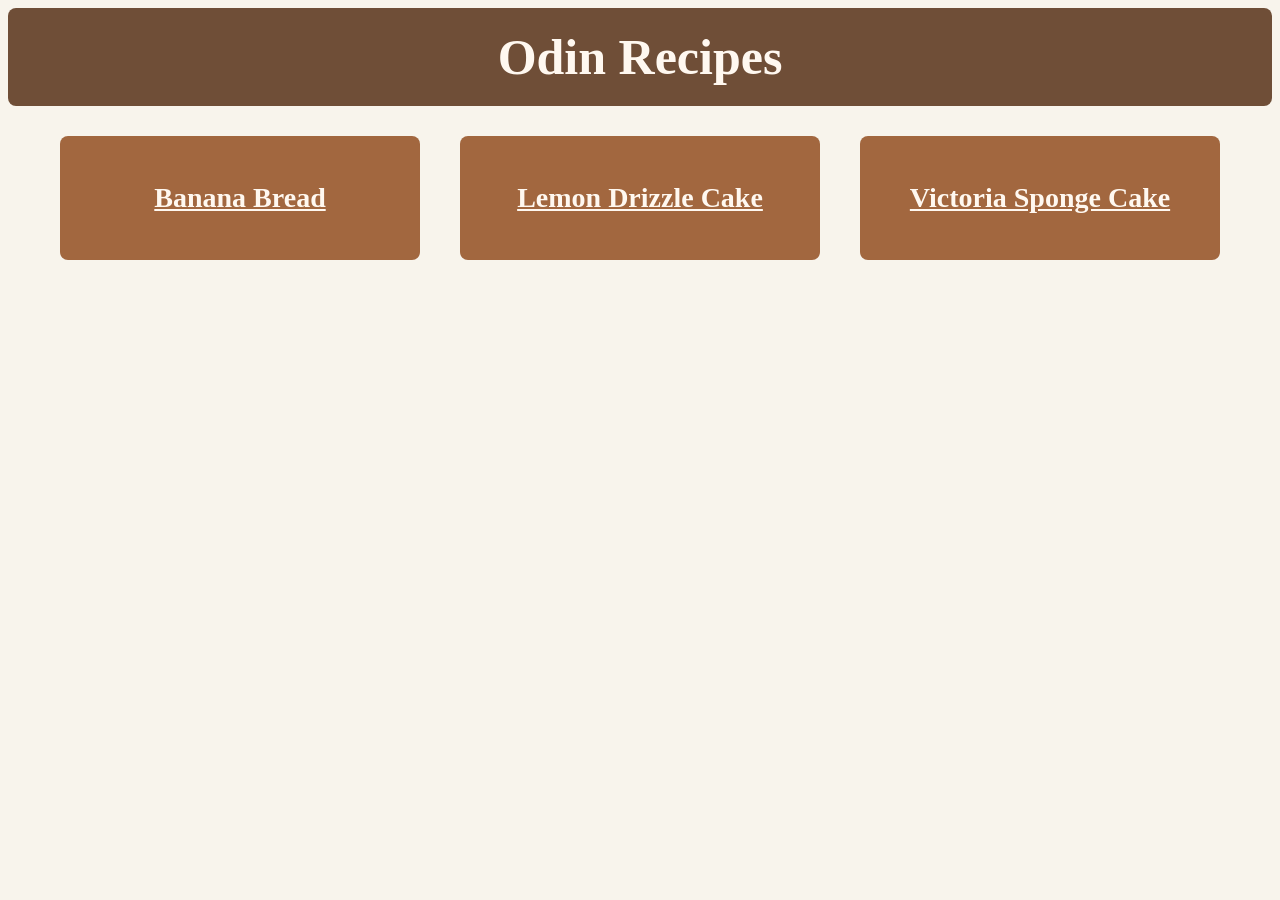
<file: index.html>
<!DOCTYPE html>
<html lang="en">
<head>
    <meta charset="UTF-8">
    <meta name="viewport" content="width=device-width, initial-scale=1.0">
    <title>Odin Recipes</title>
    <link rel="stylesheet" href="styles.css">
</head>
<body>
    <h1 class="title">Odin Recipes</h1>
    <div class="recipe-container">
        <div class="recipes"><p><a href="recipes/banana.html">Banana Bread</a></p></div>
        <div class="recipes"><p><a href="recipes/lemon.html">Lemon Drizzle Cake</a></p></div>
        <div class="recipes"><p><a href="recipes/victoria.html">Victoria Sponge Cake</a></p></div>
    </div>
</body>
</html>
</file>
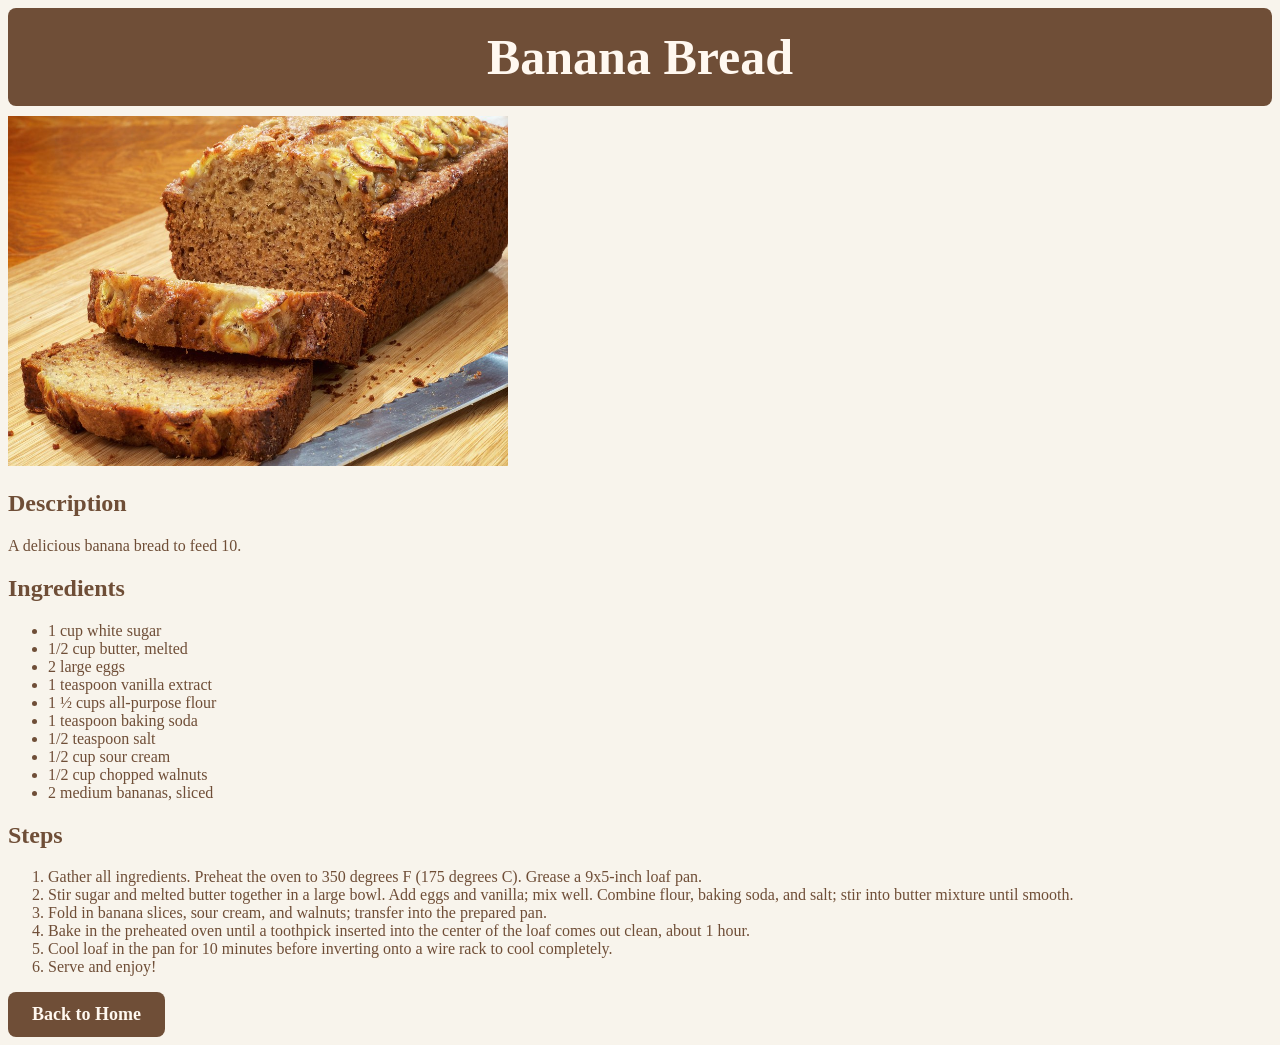
<file: recipes/banana.html>
<!DOCTYPE html>
<html lang="en">
<head>
    <meta charset="UTF-8">
    <meta name="viewport" content="width=device-width, initial-scale=1.0">
    <title>Banana Bread</title>
    <link rel="stylesheet" href="../styles.css">
</head>
<body>
  <h1 class="title">Banana Bread</h1> 
  <img src="../images/bananacake.jpg" alt="Banana Bread" height="350" width="500"> 
  
  <p><h2>Description</h2></p>
  <p>A delicious banana bread to feed 10.</p>
  
  <p><h2>Ingredients</h2></p>
  
  <p><ul>
    <li>1 cup white sugar</li>
    <li>1/2 cup butter, melted</li>
    <li>2 large eggs</li>
    <li>1 teaspoon vanilla extract</li>
    <li>1 ½ cups all-purpose flour</li>
    <li>1 teaspoon baking soda</li>
    <li>1/2 teaspoon salt</li>
    <li>1/2 cup sour cream</li>
    <li>1/2 cup chopped walnuts</li>
    <li>2 medium bananas, sliced</li>
  </ul></p>

  <p><h2>Steps</h2></p>
  <p><ol>
    <li>Gather all ingredients. Preheat the oven to 350 degrees F (175 degrees C). Grease a 9x5-inch loaf pan.</li>
    <li>Stir sugar and melted butter together in a large bowl. Add eggs and vanilla; mix well. Combine flour, baking soda, and salt; stir into butter mixture until smooth.</li>
    <li>Fold in banana slices, sour cream, and walnuts; transfer into the prepared pan.</li>
    <li>Bake in the preheated oven until a toothpick inserted into the center of the loaf comes out clean, about 1 hour.</li>
    <li>Cool loaf in the pan for 10 minutes before inverting onto a wire rack to cool completely.</li>
    <li>Serve and enjoy!</li>
  </ol></p>
  <p></p>
  <a href="../index.html"><button>Back to Home</button></a>
</body>
</html>
</file>
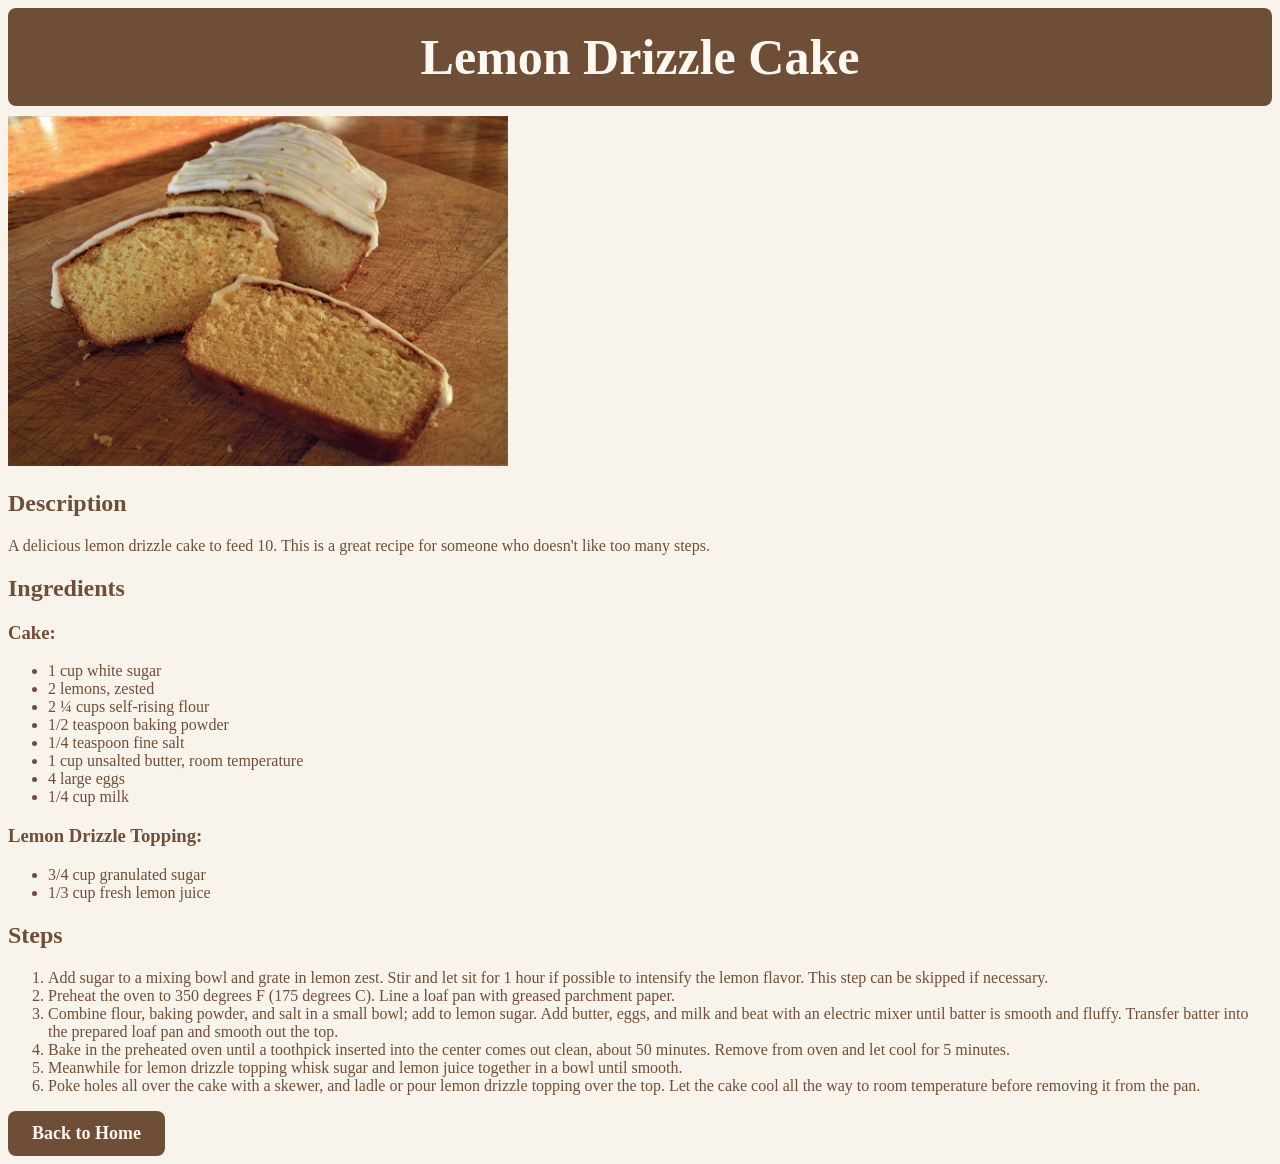
<file: recipes/lemon.html>
<!DOCTYPE html>
<html lang="en">
<head>
    <meta charset="UTF-8">
    <meta name="viewport" content="width=device-width, initial-scale=1.0">
    <title>Lemon Drizzle Cake</title>
    <link rel="stylesheet" href="../styles.css">
</head>
<body>
  <h1 class="title">Lemon Drizzle Cake</h1> 
  <img src="../images/lemoncake.jpeg" alt="Lemon Drizzle Cake" height="350" width="500"> 
  
  <p><h2>Description</h2></p>
  <p>A delicious lemon drizzle cake to feed 10. This is a great recipe for someone who doesn't like too many steps.</p>
  
  <p><h2>Ingredients</h2></p>
  
  <p><h3>Cake:</h3></p>
  <p><ul>
    <li>1 cup white sugar</li>
    <li>2 lemons, zested</li>
    <li>2 ¼ cups self-rising flour</li>
    <li>1/2 teaspoon baking powder</li>
    <li>1/4 teaspoon fine salt</li>
    <li>1 cup unsalted butter, room temperature</li>
    <li>4 large eggs</li>
    <li>1/4 cup milk</li>
  </ul></p>
  
  <p><h3>Lemon Drizzle Topping:</h3></p>
  <p><ul>
    <li>3/4 cup granulated sugar</li>
    <li>1/3 cup fresh lemon juice</li>
  </ul></p>

  <p><h2>Steps</h2></p>
  <p><ol>
    <li>Add sugar to a mixing bowl and grate in lemon zest. Stir and let sit for 1 hour if possible to intensify the lemon flavor. This step can be skipped if necessary.</li>
    <li>Preheat the oven to 350 degrees F (175 degrees C). Line a loaf pan with greased parchment paper.</li>
    <li>Combine flour, baking powder, and salt in a small bowl; add to lemon sugar. Add butter, eggs, and milk and beat with an electric mixer until batter is smooth and fluffy. Transfer batter into the prepared loaf pan and smooth out the top.</li>
    <li>Bake in the preheated oven until a toothpick inserted into the center comes out clean, about 50 minutes. Remove from oven and let cool for 5 minutes.</li>
    <li>Meanwhile for lemon drizzle topping whisk sugar and lemon juice together in a bowl until smooth.</li>
    <li>Poke holes all over the cake with a skewer, and ladle or pour lemon drizzle topping over the top. Let the cake cool all the way to room temperature before removing it from the pan.</li>
  </ol></p>
  <p></p>
  <a href="../index.html"><button>Back to Home</button></a>
</body>
</html>
</file>
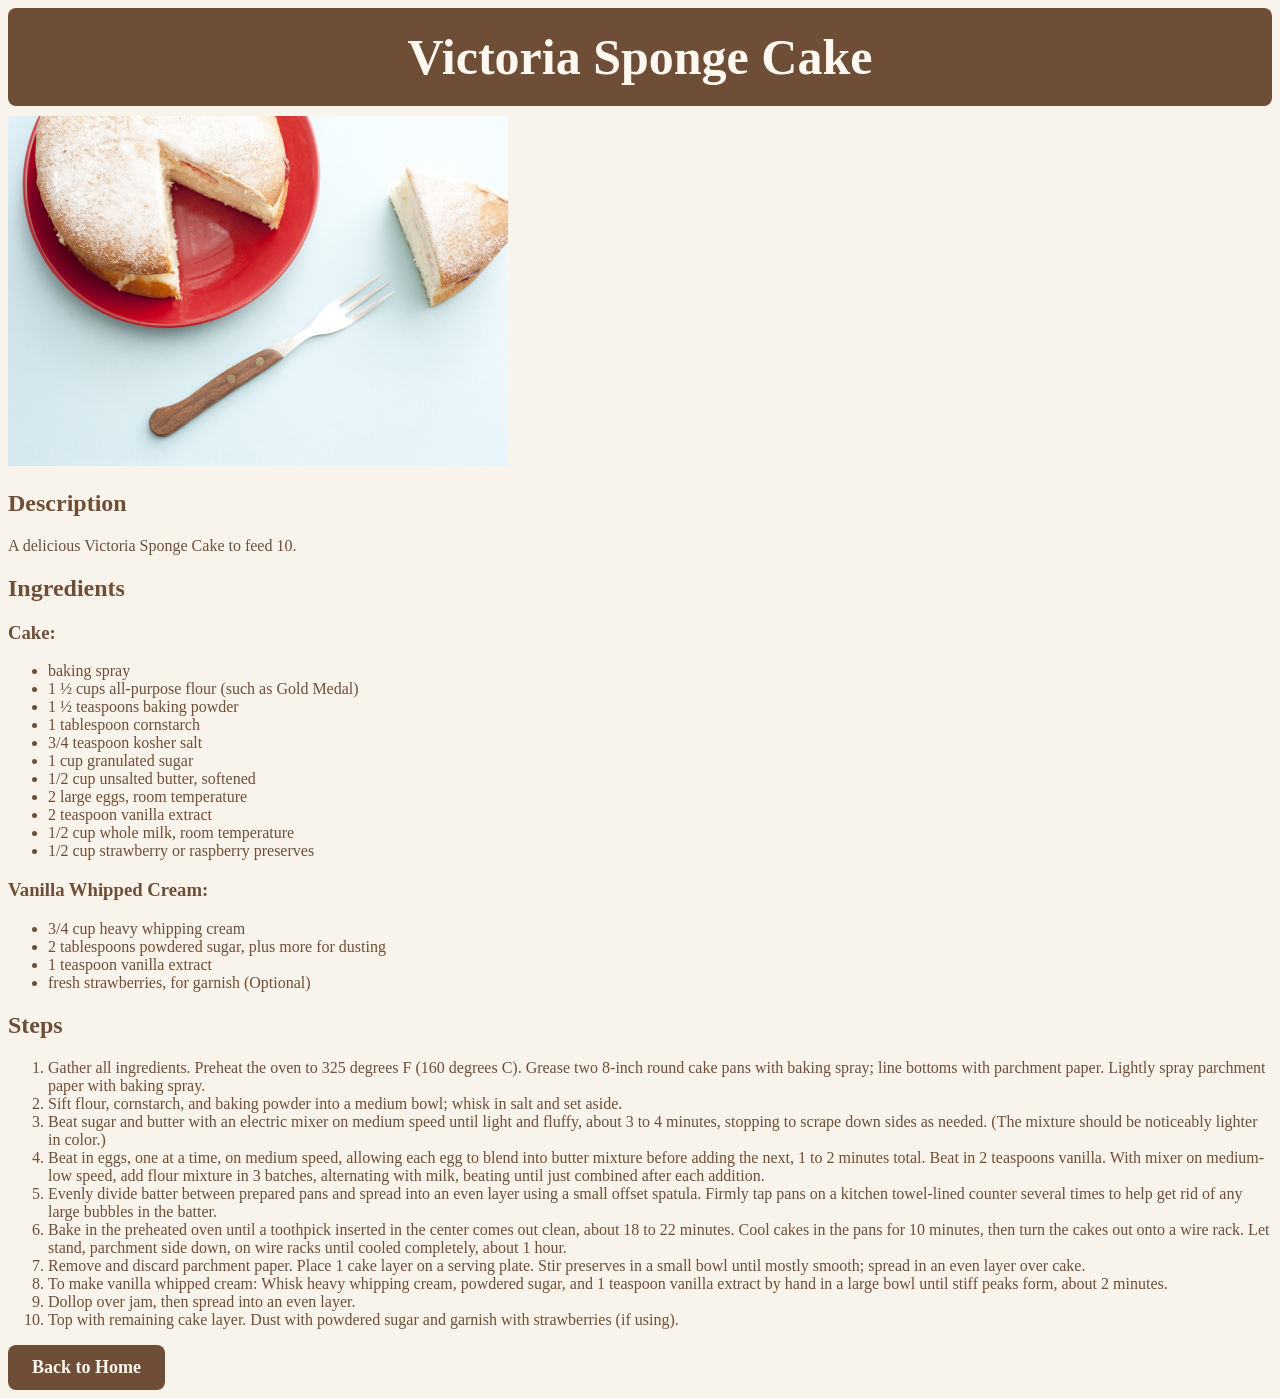
<file: recipes/victoria.html>
<!DOCTYPE html>
<html lang="en">
<head>
    <meta charset="UTF-8">
    <meta name="viewport" content="width=device-width, initial-scale=1.0">
    <title>Victoria Sponge Cake</title>
    <link rel="stylesheet" href="../styles.css">
</head>
<body>
  <h1 class="title">Victoria Sponge Cake</h1> 
  <img src="../images/victoriacake.jpg" alt="Victoria Sponge Cake" height="350" width="500"> 
  
  <p><h2>Description</h2></p>
  <p>A delicious Victoria Sponge Cake to feed 10.</p>
  
  <p><h2>Ingredients</h2></p>
  
  <p><h3>Cake:</h3></p>
  <p><ul>
    <li>baking spray</li>
    <li>1 ½ cups all-purpose flour (such as Gold Medal)</li>
    <li>1 ½ teaspoons baking powder</li>
    <li>1 tablespoon cornstarch</li>
    <li>3/4 teaspoon kosher salt</li>
    <li>1 cup granulated sugar</li>
    <li>1/2 cup unsalted butter, softened</li>
    <li>2 large eggs, room temperature</li>
    <li>2 teaspoon vanilla extract</li>
    <li>1/2 cup whole milk, room temperature</li>
    <li>1/2  cup strawberry or raspberry preserves</li>
  </ul></p>
  
  <p><h3>Vanilla Whipped Cream:</h3></p>
  <p><ul>
    <li>3/4 cup heavy whipping cream</li>
    <li>2 tablespoons powdered sugar, plus more for dusting</li>
    <li>1 teaspoon vanilla extract</li>
    <li>fresh strawberries, for garnish (Optional)</li>
  </ul></p>

  <p><h2>Steps</h2></p>
  <p><ol>
    <li>Gather all ingredients. Preheat the oven to 325 degrees F (160 degrees C). Grease two 8-inch round cake pans with baking spray; line bottoms with parchment paper. Lightly spray parchment paper with baking spray.</li>
    <li>Sift flour, cornstarch, and baking powder into a medium bowl; whisk in salt and set aside.</li>
    <li>Beat sugar and butter with an electric mixer on medium speed until light and fluffy, about 3 to 4 minutes, stopping to scrape down sides as needed. (The mixture should be noticeably lighter in color.)</li>
    <li>Beat in eggs, one at a time, on medium speed, allowing each egg to blend into butter mixture before adding the next, 1 to 2 minutes total. Beat in 2 teaspoons vanilla. With mixer on medium-low speed, add flour mixture in 3 batches, alternating with milk, beating until just combined after each addition.</li>
    <li>Evenly divide batter between prepared pans and spread into an even layer using a small offset spatula. Firmly tap pans on a kitchen towel-lined counter several times to help get rid of any large bubbles in the batter.</li>
    <li>Bake in the preheated oven until a toothpick inserted in the center comes out clean, about 18 to 22 minutes. Cool cakes in the pans for 10 minutes, then turn the cakes out onto a wire rack. Let stand, parchment side down, on wire racks until cooled completely, about 1 hour.</li>
    <li>Remove and discard parchment paper. Place 1 cake layer on a serving plate. Stir preserves in a small bowl until mostly smooth; spread in an even layer over cake.</li>
    <li>To make vanilla whipped cream: Whisk heavy whipping cream, powdered sugar, and 1 teaspoon vanilla extract by hand in a large bowl until stiff peaks form, about 2 minutes.</li>
    <li>Dollop over jam, then spread into an even layer.</li>
    <li>Top with remaining cake layer. Dust with powdered sugar and garnish with strawberries (if using).</li>
  </ol></p>
  <p></p>
  <a href="../index.html"><button>Back to Home</button></a>
</body>
</html>
</file>
<file: styles.css>
body {
    background-color: #f8f4ec;
}

.title {
    color: 	#fff8f0;
    font-weight: bold;
    font-family: Georgia, 'Times New Roman', Times, serif;
    font-size:50px ;
    padding:20px;
    text-align: center;
    margin-bottom: 10px;
    margin-top: 0px;
    background-color:#6f4e37;
    border-radius: 8px;
}

.recipe-container{
    display: flex;
    justify-content: center;
    gap: 20px;
    margin-top: 20px;
}

.recipes {
    padding:30px;
    text-align: center;
    margin: 10px;
    background-color:#a2673f;
    width: 300px;
    border-radius: 8px;
}

a {
    color:#fff8f0;
    font-size: 28px;
    font-weight: bold;
    font-family: Georgia, 'Times New Roman', Times, serif;
}

a:hover{
    color: #ffd166;
}

button {
    background-color: #6f4e37;
    color: #fff8f0;
    font-size: 18px;
    font-weight: bold;
    font-family: Georgia, 'Times New Roman', Times, serif;
    padding: 12px 24px;
    border:none;
    border-radius: 8px;
}

button:hover {
    background-color: #a2673f;
}


h2,
h3,
p,
li {
    color: #6f4e37;
}
</file>
